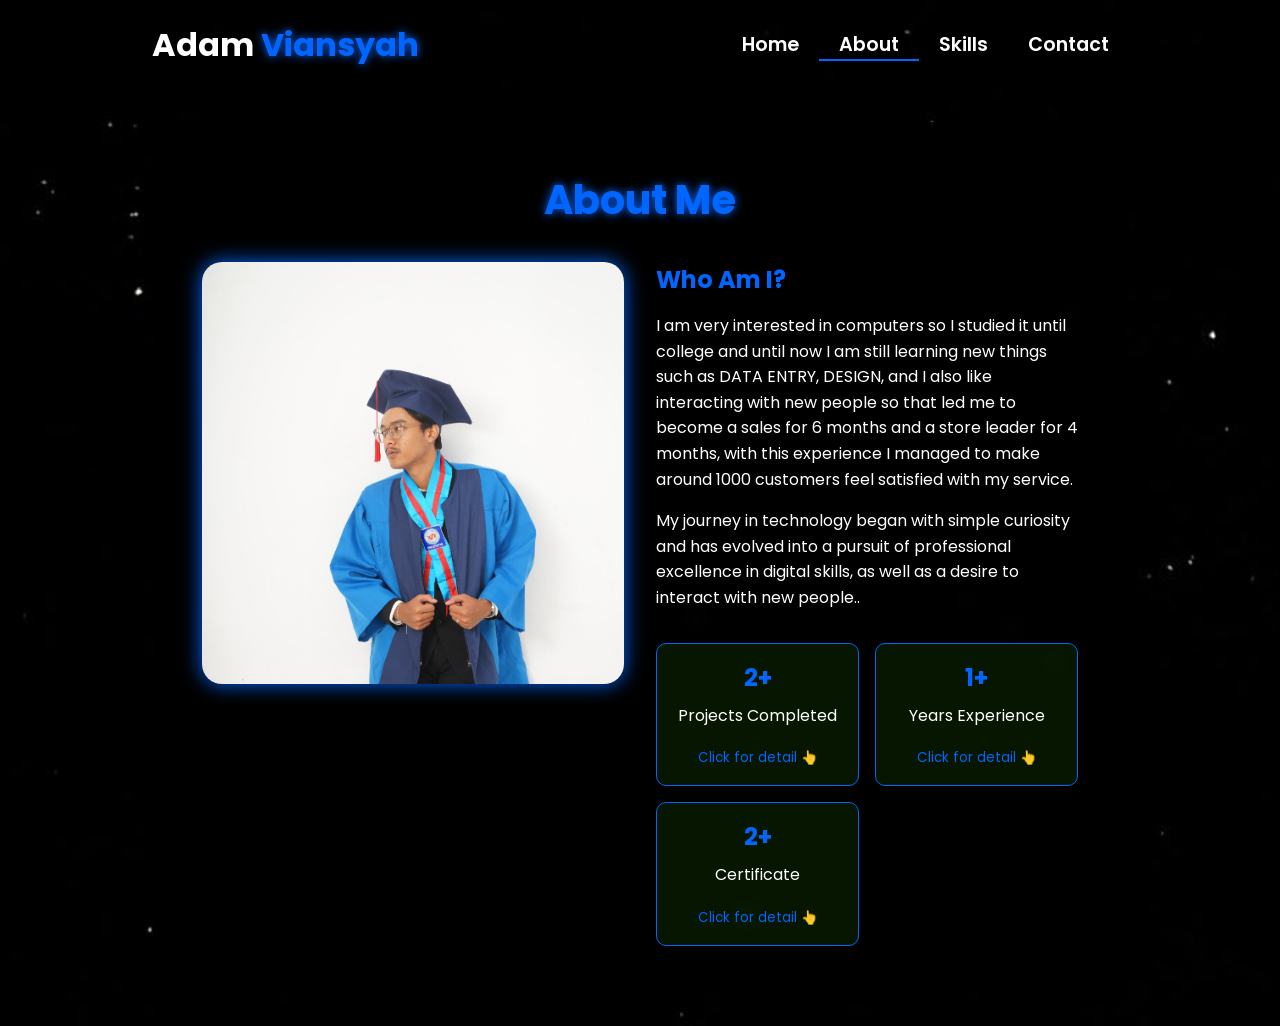
<file: about.html>
<!-- Subscribe Tamzidan Madiyin di YouTube -->

<!DOCTYPE html>
<html lang="en">

<head>
    <meta charset="UTF-8">
    <meta name="viewport" content="width=device-width, initial-scale=1.0">

    <!-- Link ke Font Awesome untuk ikon -->
    <link rel="stylesheet" href="https://cdnjs.cloudflare.com/ajax/libs/font-awesome/6.5.1/css/all.min.css">

    <!-- Link ke library animasi AOS -->
    <link rel="stylesheet" href="https://unpkg.com/aos@next/dist/aos.css" />

    <!-- CSS internal untuk styling halaman -->
    <style>
        /* 
          Import Google Font Poppins
          Font weight yang diimport: 100, 200, 300, 400, 500, 600 
        */
        @import url("https://fonts.googleapis.com/css2?family=Poppins:wght@100;200;300;400;500;600&display=swap");

        /* Reset CSS dan pengaturan default */
        * {
            padding: 0;
            margin: 0;
            font-family: "Poppins", sans-serif;
            box-sizing: border-box;
        }

        /* 
          Styling untuk body
          - Menggunakan background image
          - Cover seluruh viewport
          - Mencegah horizontal scroll
        */
        body {
            width: 100%;
            min-height: 100vh;
            background-image: url("./img/background.jpg");
            background-size: cover;
            overflow-x: hidden;
            position: relative;
        }

        /* 
          Navbar styling
          - Fixed height 10vh
          - Posisi relative untuk positioning yang tepat
          - z-index tinggi agar selalu di atas konten lain
        */
        nav {
            width: 100%;
            height: 10vh;
            position: sticky;
            position: relative;
            /* Ubah dari sticky ke relative */
            z-index: 1000;
            /* Tambahkan z-index tinggi untuk nav */
        }

        /* Container untuk konten navbar */
        .nav-container {
            width: 100%;
            height: 100%;
            display: flex;
            justify-content: space-around;
            align-items: center;
        }

        /* 
          Logo styling
          - Warna putih dengan ukuran 2rem
          - Text shadow untuk efek glow pada span 
        */
        .logo {
            color: white;
            font-size: 2rem;
            font-weight: bold;
        }

        .logo span {
            color:  rgb(0, 102, 255);
            text-shadow: 0 0 10px  rgb(0, 102, 255);
        }

        /* 
          Hamburger dan Cancel button styling
          - Hanya muncul di mobile view
          - Posisi absolute di kanan atas
        */
        .hamburg,
        .cancel {
            cursor: pointer;
            position: absolute;
            right: 15px;
            top: 10px;
            color: white;
            display: none;
            font-size: clamp(2.5rem, 0.5rem + 5vw, 3rem);
        }

        /* 
          Navigation links container
          - Flex layout untuk alignment horizontal
        */
        .nav-container .links {
            display: flex;
        }

        /* 
          Individual navigation links
          - Spacing dan styling untuk tiap link
          - Hover effect dengan border bottom
        */
        .nav-container .links a {
            font-size: 1.2rem;
            color: white;
            margin: 0 20px;
            text-decoration: none;
            font-weight: 550;
            transition: 0.3s linear;
        }

        .nav-container .links a:hover {
            color:  rgb(0, 102, 255);
            border-bottom: 2px solid  rgb(0, 102, 255);
        }

        /* Styling untuk link aktif */
        .nav-container .links .active {
            color:  rgb(0, 102, 255);
            border-bottom: 2px solid  rgb(0, 102, 255);
        }

        /* 
          Dropdown menu untuk mobile view
          - Fixed positioning dengan transform untuk animasi
          - Backdrop filter untuk efek blur
        */
        .dropdown {
            z-index: 1000;
            position: fixed;
            top: 0;
            left: 0;
            right: 0;
            transform: translateY(-500px);
            width: 100%;
            height: auto;
            backdrop-filter: blur(4px) brightness(40%);
            box-shadow: 0 0 20px black;
            transition: 0.2s linear;
        }

        .dropdown .links a {
            display: flex;
            color: white;
            text-decoration: none;
            padding: 15px 0;
            justify-content: center;
            align-items: center;
            transition: 0.2s linear;
        }

        .dropdown .links a:hover {
            background-color:  rgb(0, 102, 255);
        }

        /* About Section Styles */
        .about-container {
            width: 100%;
            min-height: 90vh;
            display: flex;
            justify-content: center;
            align-items: center;
            padding: 2rem;
            position: relative;
            z-index: 1;
        }

        .about-content {
            width: 80%;
            max-width: 1200px;
            background: rgba(0, 0, 0, 0.7);
            backdrop-filter: blur(10px);
            border-radius: 20px;
            padding: 3rem;
            color: white;
            /* box-shadow: 0 0 30px rgba(58, 211, 3, 0.3); */
        }

        .about-header {
            text-align: center;
            margin-bottom: 2rem;
        }

        .about-header h1 {
            font-size: 2.5rem;
            color:  rgb(0, 102, 255);
            text-shadow: 0 0 10px  rgb(0, 102, 255);
            margin-bottom: 1rem;
        }

        .about-grid {
            display: grid;
            grid-template-columns: 1fr 1fr;
            gap: 2rem;
        }

        .about-image {
            width: 100%;
            aspect-ratio: 1;
            border-radius: 20px;
            overflow: hidden;
            box-shadow: 0 0 20px  rgb(0, 102, 255);
        }

        .about-image img {
            width: 100%;
            height: 100%;
            object-fit: cover;
        }

        .about-text h2 {
            color:  rgb(0, 102, 255);
            margin-bottom: 1rem;
        }

        .about-text p {
            line-height: 1.6;
            margin-bottom: 1rem;
        }

        .stats {
            display: grid;
            grid-template-columns: repeat(2, 1fr);
            gap: 1rem;
            margin-top: 2rem;
        }

        .stat-item {
            background: rgba(58, 211, 3, 0.1);
            padding: 1rem;
            border-radius: 10px;
            text-align: center;
            border: 1px solid  rgb(0, 102, 255);
            cursor: pointer;
        }

        .stat-item h3 {
            color:  rgb(0, 102, 255);
            font-size: 1.5rem;
            margin-bottom: 0.5rem;
        }

        .content-grid {
            display: grid;
            grid-template-columns: repeat(auto-fit, minmax(280px, 1fr));
            gap: 2rem;
            padding: 2rem 0;
        }

        .content-card {
            background: rgba(58, 211, 3, 0.1);
            border-radius: 15px;
            overflow: hidden;
            transition: all 0.3s ease;
            cursor: pointer;
        }

        .content-card:hover {
            transform: translateY(-5px);
            box-shadow: 0 5px 15px rgba(58, 211, 3, 0.3);
        }

        .card-image {
            width: 100%;
            height: 200px;
            overflow: hidden;
        }

        .card-image img {
            width: 100%;
            height: 100%;
            object-fit: cover;
        }

        .card-info {
            padding: 1.5rem;
        }

        .card-info h3 {
            color:  rgb(0, 102, 255);
            margin-bottom: 0.5rem;
        }

        .card-info p {
            font-size: 0.9rem;
            margin-bottom: 1rem;
        }

        .card-info .technologies {
            display: flex;
            flex-wrap: wrap;
            gap: 0.5rem;
            margin-top: 1rem;
        }

        .technology-tag {
            background: rgba(58, 211, 3, 0.2);
            padding: 0.3rem 0.8rem;
            border-radius: 15px;
            font-size: 0.8rem;
            color:  rgb(0, 102, 255);
        }

        .back-button {
            display: inline-block;
            padding: 0.8rem 1.5rem;
            background:  rgb(0, 102, 255);
            color: white;
            border-radius: 5px;
            text-decoration: none;
            margin-bottom: 2rem;
            transition: all 0.3s ease;
        }

        .back-button:hover {
            background:  rgb(0, 102, 255);
            transform: translateY(-2px);
        }

        .award-icon {
            font-size: 2rem;
            color:  rgb(0, 102, 255);
            margin-bottom: 1rem;
        }

        .client-testimonial {
            font-style: italic;
            margin-top: 1rem;
            padding: 1rem;
            background: rgba(58, 211, 3, 0.05);
            border-radius: 10px;
        }



        @media (max-width: 884px) {
            .about-grid {
                grid-template-columns: 1fr;
            }

            nav .logo {
                position: absolute;
                top: 16px;
                left: 15px;
                font-size: 1.5rem;
            }

            .nav-container .links {
                display: none;
            }

            .hamburg,
            .cancel {
                display: block;
            }
        }

        @media (max-width: 440px) {
            .about-container {
                padding: 1rem;
            }

            .about-content {
                width: 95%;
                /* Memperbesar width untuk layar kecil */
                padding: 1.5rem;
            }

            .about-header h1 {
                font-size: 1.8rem;
                /* Mengurangi ukuran judul */
            }

            .about-text h2 {
                font-size: 1.4rem;
                /* Mengurangi ukuran sub-judul */
            }

            .about-text p {
                font-size: 0.9rem;
                /* Mengurangi ukuran teks */
                line-height: 1.4;
            }

            .about-image {
                width: 100%;
                max-height: 250px;
                /* Membatasi tinggi gambar */
            }

            .stats {
                grid-template-columns: repeat(2, 1fr);
                /* Tetap 2 kolom tapi lebih kecil */
                gap: 0.8rem;
            }

            .stat-item {
                padding: 0.8rem;
            }

            .stat-item h3 {
                font-size: 1.2rem;
                /* Mengurangi ukuran angka statistik */
            }

            .stat-item p {
                font-size: 0.8rem;
                /* Mengurangi ukuran teks statistik */
            }

            /* Menyesuaikan padding untuk link statistik */
            .stat-item a {
                padding: 0.5rem;
                display: block;
            }
        }
    </style>
    <title>About - Portfolio Website</title>
</head>

<body>

    <!-- Navigasi -->
    <nav>
        <div class="nav-container">
            <div class="logo" data-aos="zoom-in" data-aos-duration="1500">
                Adam <span>Viansyah</span>
            </div>
            <div class="links">
                <div class="link" data-aos="fade-up" data-aos-duration="1500" data-aos-delay="100"><a
                        href="index.html">Home</a></div>
                <div class="link active" data-aos="fade-up" data-aos-duration="1500" data-aos-delay="200"><a
                        href="about.html">About</a></div>
                <div class="link" data-aos="fade-up" data-aos-duration="1500" data-aos-delay="300"><a
                        href="skill.html">Skills</a></div>
                
                <div class="link" data-aos="fade-up" data-aos-duration="1500" data-aos-delay="500"><a
                        href="contact.html">Contact</a></div>
            </div>
        </div>
        <i class="fa-solid fa-bars hamburg" onclick="hamburg()"></i>
        <div class="dropdown">
            <div class="links">
                <a href="index.html">Home</a>
                <a href="about.html">About</a>
                <a href="skill.html">Skills</a>
                
                <a href="contact.html">Contact</a>
                <i class="fa-solid fa-xmark cancel" onclick="cancel()"></i>
            </div>
        </div>
    </nav>

    <!-- Konten utama halaman About -->
    <div class="about-container">
        <div class="about-content" id="aboutContent">
            <!-- Bagian header -->
            <div class="about-header" data-aos="fade-down" data-aos-duration="1500">
                <h1>About Me</h1>
            </div>

            <!-- Grid untuk gambar dan teks deskripsi -->
            <div class="about-grid">
                <div class="about-image" data-aos="fade-right" data-aos-duration="1500">
                    <img src="img/me.jpg" alt="About Image">
                </div>
                <div class="about-text" data-aos="fade-left" data-aos-duration="1500">
                    <h2>Who Am I?</h2>
                    <p>I am very interested in computers so I studied it until college and until now I am still 
                        learning new things such as DATA ENTRY, DESIGN, and I also like interacting with new people 
                        so that led me to become a sales for 6 months and a store leader for 4 months, with 
                        this experience I managed to make around 1000 customers feel satisfied with my service.</p>
                    <p>My journey in technology began with simple curiosity and has evolved into a pursuit of professional 
                        excellence in digital skills, as well as a desire to interact with new people..</p>

                    <div class="stats">
                        <div class="stat-item" data-aos="zoom-in" data-aos-duration="1500" data-aos-delay="200"
                            onclick="showProjects()">
                            <h3>2+</h3>
                            <p>Projects Completed</p>
                            <small style="color: rgb(0, 102, 255);">Click for detail 👆</small>
                        </div>
                        <div class="stat-item" data-aos="zoom-in" data-aos-duration="1500" data-aos-delay="400"
                            onclick="showExperience()">
                            <h3>1+</h3>
                            <p>Years Experience</p>
                            <small style="color: rgb(0, 102, 255);">Click for detail 👆</small>
                        </div>
                       
                        <div class="stat-item" data-aos="zoom-in" data-aos-duration="1500" data-aos-delay="800"
                            onclick="showAwards()">
                            <h3>2+</h3>
                            <p>Certificate</p>
                            <small style="color: rgb(0, 102, 255);">Click for detail 👆</small>
                        </div>
                    </div>
                </div>
            </div>
        </div>

        <!-- Link ke library animasi AOS -->
        <script src="https://unpkg.com/aos@next/dist/aos.js"></script>

        <!-- JavaScript untuk interaksi dan animasi halaman -->
        <script>

            // Inisialisasi library AOS
            AOS.init({ offset: 0 });

            // Fungsi untuk menampilkan menu hamburger
            function hamburg() {
                const navbar = document.querySelector(".dropdown")
                navbar.style.transform = "translateY(0px)"
            }

            // Fungsi untuk menyembunyikan menu hamburger
            function cancel() {
                const navbar = document.querySelector(".dropdown")
                navbar.style.transform = "translateY(-500px)"
            }

            // Fungsi untuk menampilkan daftar Project
            function showProjects() {
                const aboutContent = document.getElementById('aboutContent');
                aboutContent.innerHTML = `
                <a href="about.html" class="back-button" onclick="restoreInitialContent()">
                    <i class="fas fa-arrow-left"></i> Back
                </a>
                <div class="about-header" data-aos="fade-down" data-aos-duration="1500">
                    <h1>My Projects</h1>
                </div>
                <div class="content-grid">
                    ${generateProjectCards()}
                </div>
            `;
                AOS.refresh();
            }

            // Fungsi untuk menampilkan daftar Experience
            function showExperience() {
                const aboutContent = document.getElementById('aboutContent');
                aboutContent.innerHTML = `
                <a href="about.html" class="back-button" onclick="restoreInitialContent()">
                    <i class="fas fa-arrow-left"></i> Back
                </a>
                <div class="about-header" data-aos="fade-down" data-aos-duration="1500">
                    <h1>My Experience</h1>
                </div>
                <div class="content-grid">
                    ${generateExperienceCards()}
                </div>
            `;
                AOS.refresh();
            }

            // Fungsi untuk menampilkan daftar Clients
            function showClients() {
                const aboutContent = document.getElementById('aboutContent');
                aboutContent.innerHTML = `
                <a href="about.html" class="back-button" onclick="restoreInitialContent()">
                    <i class="fas fa-arrow-left"></i> Back
                </a>
                <div class="about-header" data-aos="fade-down" data-aos-duration="1500">
                    <h1>Client Success Stories</h1>
                </div>
                <div class="content-grid">
                    ${generateClientCards()}
                </div>
            `;
                AOS.refresh();
            }

            // Fungsi untuk menampilkan daftar Awards
            function showAwards() {
                const aboutContent = document.getElementById('aboutContent');
                aboutContent.innerHTML = `
                <a href="about.html" class="back-button" onclick="restoreInitialContent()">
                    <i class="fas fa-arrow-left"></i> Back
                </a>
                <div class="about-header" data-aos="fade-down" data-aos-duration="1500">
                    <h1>Awards & Recognition</h1>
                </div>
                <div class="content-grid">
                    ${generateAwardCards()}
                </div>
            `;
                AOS.refresh();
            }

            // Fungsi pembantu untuk menghasilkan kartu project
            function generateProjectCards() {
                const projects = [
                    {
                        title: "UI & UX Design Mobile",
                        image: "img/figma.png",
                        description: "Mobile User Interface and User Experience Desain",
                        technologies: ["Figma"],
                        link: "https://www.figma.com/proto/T11zw5Li38FVIcqouNcte5/PSB?node-id=6-29&p=f&t=SlrqUU7K5UeK6gVU-0&scaling=scale-down&content-scaling=fixed&page-id=0%3A1&starting-point-node-id=1%3A19&show-proto-sidebar=1"
                    },
                    {
                        title: "Portfolio Website",
                        image: "img/pw.png",
                        description: "Responsive portfolio website with modern animations",
                        technologies: ["HTML", "CSS", "JavaScript"],
                        link: "index.html"
                    },
                    {
                        title: "UI & UX Design Web",
                        image: "img/web.png",
                        description: "Website User Interface and User Experience Desain",
                        technologies: ["Figma"],
                        link: "https://www.figma.com/proto/yuRAghsGZNTKozdyGVSA1K/Web-Santana?node-id=106-458&p=f&t=KAqswtPWNdn8ugRF-1&scaling=scale-down&content-scaling=fixed&page-id=106%3A457&starting-point-node-id=256%3A5208&show-proto-sidebar=1"
                    }
                    // Add more projects as needed
                ];

                return projects.map(project => `
<div class="content-card" data-aos="fade-up">
    <a href="${project.link}" target="_blank" style="text-decoration:none; color:inherit;">
        <div class="card-image">
            <img src="${project.image}" alt="${project.title}">
        </div>
        <div class="card-info">

    <h3>${project.title}</h3>
    <p>${project.description}</p>
    <p>👉 Click for detail</p>
<div class="technologies">
        ${project.technologies.map(tech => `
            <span class="technology-tag">${tech}</span>
        `).join('')}
    </div>
    
</div>
    </a>
</div>
`).join('');
            }
            // Fungsi pembantu untuk menghasilkan kartu experience
            function generateExperienceCards() {
                const experiences = [
                    {
                        title: "Sales",
                        company: "Vapexpress Group",
                        period: "2025 - 2026",
                        description: "Serve customer needs so that their needs are met and according to what they want"
                    },
                
                    // Add more experiences as needed
                ];

                return experiences.map(exp => `
                <div class="content-card" data-aos="fade-up">
                    <div class="card-info">
                        <h3>${exp.title}</h3>
                        <h4>${exp.company}</h4>
                        <p class="period">${exp.period}</p>
                        <p>${exp.description}</p>
                    </div>
                </div>
            `).join('');
            }

            // Fungsi pembantu untuk menghasilkan kartu client
            function generateClientCards() {
                const clients = [
                    {
                        name: "Ell Udin",
                        company: "Innovation Corp",
                        image: "img/zoro.jpg",
                        testimonial: "Outstanding work on our company website redesign!"
                    },
                    {
                        name: "Ell Ucup",
                        company: "Tech Startup",
                        image: "img/zoro.jpg",
                        testimonial: "Delivered our app ahead of schedule with excellent quality"
                    }
                    // Add more clients as needed
                ];

                return clients.map(client => `
                <div class="content-card" data-aos="fade-up">
                    <div class="card-image">
                        <img src="${client.image}" alt="${client.name}">
                    </div>
                    <div class="card-info">
                        <h3>${client.name}</h3>
                        <h4>${client.company}</h4>
                        <p class="client-testimonial">"${client.testimonial}"</p>
                    </div>
                </div>
            `).join('');
            }

            // Fungsi pembantu untuk menghasilkan kartu award
            function generateAwardCards() {
                const awards = [
                    {
                        title: "Data Base Expert",
                        organization: "Inercorp 2023",
                        description: "Award for outstanding database processing and management skills."
                    },
                    {
                        title: "Certificate of competence",
                        organization: "BNSP 2023",
                        description: "Awarded an award for passing the computer program skills."
                    }
                    // Add more awards as needed
                ];

                return awards.map(award => `
                <div class="content-card" data-aos="fade-up">
                    <div class="card-info">
                        <div class="award-icon">
                            <i class="fas fa-trophy"></i>
                        </div>
                        <h3>${award.title}</h3>
                        <h4>${award.organization}</h4>
                        <p>${award.description}</p>
                    </div>
                </div>
            `).join('');
            }

            // Fungsi untuk mengembalikan konten awal
            function restoreInitialContent() {
                const aboutContent = document.getElementById('aboutContent');
                aboutContent.innerHTML = `
                <div class="about-header" data-aos="fade-down" data-aos-duration="1500">
                    <h1>About Me</h1>
                </div>
                <div class="about-grid">
                    <div class="about-image" data-aos="fade-right" data-aos-duration="1500">
                        <img src="img/zoro.jpg" alt="About Image">
                    </div>
                    <div class="about-text" data-aos="fade-left" data-aos-duration="1500">
                        <h2>Who Am I?</h2>
                        <p>I'm a passionate developer and designer with a keen eye for detail and a drive for creating
                            innovative digital solutions. With expertise in web development, UI/UX design, and content
                            creation, I bring ideas to life through code and creativity.</p>
                        <p>My journey in technology began with a simple curiosity and has evolved into a professional
                            pursuit of excellence in digital craftsmanship.</p>

                        <div class="stats">
                            <div class="stat-item" data-aos="zoom-in" data-aos-duration="1500" data-aos-delay="200" onclick="showProjects()">
                                <h3>50+</h3>
                                <p>Projects Completed</p>
                            </div>
                            <div class="stat-item" data-aos="zoom-in" data-aos-duration="1500" data-aos-delay="400" onclick="showExperience()">
                                <h3>3+</h3>
                                <p>Years Experience</p>
                            </div>
                            <div class="stat-item" data-aos="zoom-in" data-aos-duration="1500" data-aos-delay="600" onclick="showClients()">
                                <h3>20+</h3>
                                <p>Happy Clients</p>
                            </div>
                            <div class="stat-item" data-aos="zoom-in" data-aos-duration="1500" data-aos-delay="800" onclick="showAwards()">
                                <h3>15+</h3>
                                <p>Awards Won</p>
                            </div>
                        </div>
                    </div>
                </div>
            `;
                AOS.refresh();
            }

        </script>
</body>

</html>

<!-- Subscribe Tamzidan Madiyin di YouTube -->
</file>
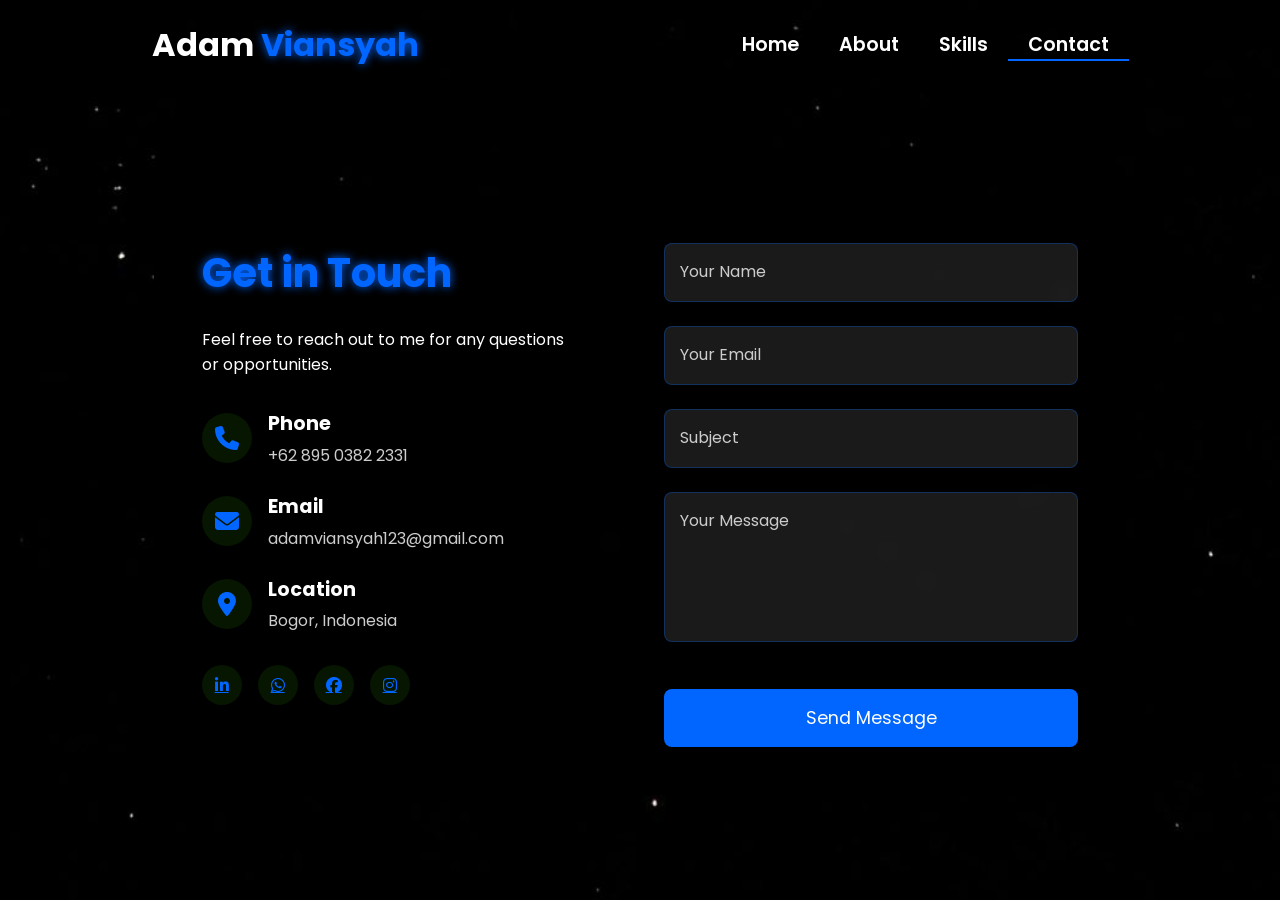
<file: contact.html>
<!-- Subscribe Tamzidan Madiyin di YouTube -->
<!DOCTYPE html>
<html lang="en">
  <head>
    <meta charset="UTF-8" />
    <meta name="viewport" content="width=device-width, initial-scale=1.0" />
    <link
      rel="stylesheet"
      href="https://cdnjs.cloudflare.com/ajax/libs/font-awesome/6.5.1/css/all.min.css"
    />
    <link rel="stylesheet" href="https://unpkg.com/aos@next/dist/aos.css" />
    <style>
      @import url("https://fonts.googleapis.com/css2?family=Poppins:wght@100;200;300;400;500;600&display=swap");

      * {
        padding: 0;
        margin: 0;
        font-family: "Poppins", sans-serif;
        box-sizing: border-box;
      }

      body {
        width: 100%;
        height: 100vh;
        background-image: url("./img/background.jpg");
        background-size: cover;
        overflow: auto;
        position: relative;
      }

      nav {
        width: 100%;
        height: 10vh;
        position: relative;
        z-index: 1000;
      }

      .nav-container {
        width: 100%;
        height: 100%;
        display: flex;
        justify-content: space-around;
        align-items: center;
      }

      .logo {
        color: white;
        font-size: 2rem;
        font-weight: bold;
      }

      .logo span {
        color:  rgb(0, 102, 255);
        text-shadow: 0 0 10px  rgb(0, 102, 255);
      }

      .hamburg,
      .cancel {
        cursor: pointer;
        position: absolute;
        right: 15px;
        top: 10px;
        color: white;
        display: none;
        font-size: clamp(2.5rem, 0.5rem + 5vw, 3rem);
      }

      .nav-container .links {
        display: flex;
      }

      .nav-container .links a {
        font-size: 1.2rem;
        color: white;
        margin: 0 20px;
        text-decoration: none;
        font-weight: 550;
        transition: 0.3s linear;
      }

      .nav-container .links a:hover {
        color:  rgb(0, 102, 255);
        border-bottom: 2px solid  rgb(0, 102, 255);
      }

      .nav-container .links .active {
        color:  rgb(0, 102, 255);
        border-bottom: 2px solid  rgb(0, 102, 255);
      }

      .dropdown {
        z-index: 1000;
        position: fixed;
        top: 0;
        left: 0;
        right: 0;
        transform: translateY(-500px);
        width: 100%;
        height: auto;
        backdrop-filter: blur(4px) brightness(40%);
        box-shadow: 0 0 20px black;
        transition: 0.2s linear;
      }

      .dropdown .links a {
        display: flex;
        color: white;
        text-decoration: none;
        padding: 15px 0;
        justify-content: center;
        align-items: center;
        transition: 0.2s linear;
      }

      .dropdown .links a:hover {
        background-color:  rgb(0, 102, 255);
      }

      /* Contact Section Styles */
      .contact-container {
        width: 100%;
        min-height: 90vh;
        display: flex;
        justify-content: center;
        align-items: center;
        padding: 2rem;
      }

      .contact-content {
        width: 80%;
        max-width: 1200px;
        background: rgba(0, 0, 0, 0.7);
        backdrop-filter: blur(10px);
        border-radius: 20px;
        padding: 3rem;
        color: white;
        display: grid;
        grid-template-columns: 1fr 1fr;
        gap: 3rem;
      }

      .contact-info {
        padding-right: 2rem;
      }

      .contact-header h1 {
        font-size: 2.5rem;
        color:  rgb(0, 102, 255);
        text-shadow: 0 0 10px  rgb(0, 102, 255);
        margin-bottom: 1.5rem;
      }

      .contact-details {
        margin-top: 2rem;
      }

      .contact-item {
        display: flex;
        align-items: center;
        margin-bottom: 1.5rem;
      }

      .contact-icon {
        width: 50px;
        height: 50px;
        background: rgba(58, 211, 3, 0.1);
        border-radius: 50%;
        display: flex;
        justify-content: center;
        align-items: center;
        margin-right: 1rem;
      }

      .contact-icon i {
        font-size: 1.5rem;
        color:  rgb(0, 102, 255);
      }

      .contact-text h3 {
        font-size: 1.2rem;
        margin-bottom: 0.3rem;
      }

      .contact-text p {
        color: #cccccc;
      }

      .contact-form form {
        display: flex;
        flex-direction: column;
        gap: 1.5rem;
      }

      .form-group {
        position: relative;
      }

      .form-group input,
      .form-group textarea {
        width: 100%;
        padding: 1rem;
        background: rgba(255, 255, 255, 0.1);
        border: 1px solid  rgb(0, 102, 255, 0.3);
        border-radius: 8px;
        color: white;
        font-size: 1rem;
        transition: all 0.3s ease;
      }

      .form-group textarea {
        height: 150px;
        resize: none;
      }

      .form-group input:focus,
      .form-group textarea:focus {
        outline: none;
        border-color:  rgb(0, 102, 255);
        box-shadow: 0 0 10px rgb(0, 102, 255, 0.3);
      }

      .form-group label {
        position: absolute;
        left: 1rem;
        top: 1rem;
        color: #cccccc;
        transition: all 0.3s ease;
        pointer-events: none;
      }

      .form-group input:focus ~ label,
      .form-group input:valid ~ label,
      .form-group textarea:focus ~ label,
      .form-group textarea:valid ~ label {
        top: -0.5rem;
        left: 0.8rem;
        font-size: 0.8rem;
        padding: 0 0.5rem;
        background: rgba(0, 0, 0, 0.7);
        color: rgb(0, 102, 255);
      }

      .submit-btn {
        padding: 1rem 2rem;
        background:rgb(0, 102, 255);
        border: none;
        border-radius: 8px;
        color: white;
        font-size: 1.1rem;
        cursor: pointer;
        transition: all 0.3s ease;
        margin-top: 1rem;
      }

      .submit-btn:hover {
        background: transparent;
        box-shadow: 0 0 20px rgb(0, 102, 255, 0.3);
        border: 2px solid rgb(0, 102, 255);
      }

      .social-links {
        margin-top: 2rem;
        display: flex;
        gap: 1rem;
      }

      .social-links a {
        width: 40px;
        height: 40px;
        background: rgba(58, 211, 3, 0.1);
        border-radius: 50%;
        display: flex;
        justify-content: center;
        align-items: center;
        color: rgb(0, 102, 255);
        transition: all 0.3s ease;
      }

      .social-links a:hover {
        background: rgb(0, 102, 255);
        color: white;
        transform: translateY(-5px);
        box-shadow: 0 0 15px rgb(0, 102, 255, 0.3);
      }

      @media (max-height: 800px) {
        body {
          height: auto;
          min-height: 100vh;
        }

        .contact-container {
          height: auto;
          min-height: 90vh;
        }
      }

      @media (max-width: 884px) {
        nav .logo {
          position: absolute;
          top: 16px;
          left: 15px;
          font-size: 1.5rem;
        }

        .nav-container .links {
          display: none;
        }

        .hamburg,
        .cancel {
          display: block;
        }

        .contact-content {
          grid-template-columns: 1fr;
          gap: 2rem;
        }

        .contact-info {
          padding-right: 0;
        }
      }

      @media (max-width: 640px) {
        .contact-container {
          padding: 1rem;
        }

        .contact-content {
          width: 95%;
          padding: 1.5rem;
        }

        .contact-header h1 {
          font-size: 2rem;
        }

        .contact-item {
          flex-direction: column;
          text-align: center;
        }

        .contact-icon {
          margin-right: 0;
          margin-bottom: 1rem;
        }
      }
    </style>
    <title>Contact - Portfolio Website</title>
  </head>

  <body>
    <nav>
      <div class="nav-container">
        <div class="logo" data-aos="zoom-in" data-aos-duration="1500">
          Adam <span>Viansyah</span>
        </div>
        <div class="links">
          <div
            class="link"
            data-aos="fade-up"
            data-aos-duration="1500"
            data-aos-delay="100"
          >
            <a href="index.html">Home</a>
          </div>
          <div
            class="link"
            data-aos="fade-up"
            data-aos-duration="1500"
            data-aos-delay="200"
          >
            <a href="about.html">About</a>
          </div>
          <div
            class="link"
            data-aos="fade-up"
            data-aos-duration="1500"
            data-aos-delay="300"
          >
            <a href="skill.html">Skills</a>
          </div>
          
          <div
            class="link active"
            data-aos="fade-up"
            data-aos-duration="1500"
            data-aos-delay="500"
          >
            <a href="contact.html">Contact</a>
          </div>
        </div>
      </div>
      <i class="fa-solid fa-bars hamburg" onclick="hamburg()"></i>
      <div class="dropdown">
        <div class="links">
          <a href="index.html">Home</a>
          <a href="about.html">About</a>
          <a href="skill.html">Skills</a>
          
          <a href="contact.html">Contact</a>
          <i class="fa-solid fa-xmark cancel" onclick="cancel()"></i>
        </div>
      </div>
    </nav>

    <div class="contact-container">
      <div class="contact-content">
        <div class="contact-info">
          <div
            class="contact-header"
            data-aos="fade-right"
            data-aos-duration="1500"
          >
            <h1>Get in Touch</h1>
            <p>
              Feel free to reach out to me for any questions or opportunities.
            </p>
          </div>

          <div class="contact-details">
            <div
              class="contact-item"
              data-aos="fade-right"
              data-aos-duration="1500"
              data-aos-delay="200"
            >
              <div class="contact-icon">
                <i class="fas fa-phone"></i>
              </div>
              <div class="contact-text">
                <h3>Phone</h3>
                <p>+62 895 0382 2331</p>
              </div>
            </div>

            <div
              class="contact-item"
              data-aos="fade-right"
              data-aos-duration="1500"
              data-aos-delay="400"
            >
              <div class="contact-icon">
                <i class="fas fa-envelope"></i>
              </div>
              <div class="contact-text">
                <h3>Email</h3>
                <p>adamviansyah123@gmail.com</p>
              </div>
            </div>

            <div
              class="contact-item"
              data-aos="fade-right"
              data-aos-duration="1500"
              data-aos-delay="600"
            >
              <div class="contact-icon">
                <i class="fas fa-location-dot"></i>
              </div>
              <div class="contact-text">
                <h3>Location</h3>
                <p>Bogor, Indonesia</p>
              </div>
            </div>
          </div>

          <div
            class="social-links"
            data-aos="fade-up"
            data-aos-duration="1500"
            data-aos-delay="800"
          >
            <a href="https://www.linkedin.com/in/adam-viansyah-90a6b1196?utm_source=share_via&utm_content=profile&utm_medium=member_android"><i class="fab fa-linkedin-in"></i></a>
            <a href="https://wa.me/6289503822331"><i class="fab fa-whatsapp"></i></a>
            <a href="https://www.facebook.com/share/14bTBRkk2BL/"><i class="fab fa-facebook"></i></a>
            <a href="https://www.instagram.com/adamvnsyahh?igsh=MTB4ajF0anFzcndwdA=="><i class="fab fa-instagram"></i></a>
          </div>
        </div>

        <div
          class="contact-form"
          data-aos="fade-left"
          data-aos-duration="1500"
          data-aos-delay="200"
        >
          <form onsubmit="sendWhatsApp(); return false;">
            <div class="form-group">
              <input type="text" id="name" name="name" required />
              <label for="name">Your Name</label>
            </div>

            <div class="form-group">
              <input type="email" id="email" name="email" required />
              <label for="email">Your Email</label>
            </div>

            <div class="form-group">
              <input type="text" id="subject" name="subject" required />
              <label for="subject">Subject</label>
            </div>

            <div class="form-group">
              <textarea id="message" name="message" required></textarea>
              <label for="message">Your Message</label>
            </div>

            <button type="submit" class="submit-btn">Send Message</button>
          </form>
        </div>
      </div>
    </div>

    <script src="https://unpkg.com/aos@next/dist/aos.js"></script>
    <script>
      AOS.init({ offset: 0 });
    </script>
    <script>
function sendWhatsApp() {
    const name = document.getElementById("name").value;
    const email = document.getElementById("email").value;
    const subject = document.getElementById("subject").value;
    const message = document.getElementById("message").value;

    const text =
`Halo Adam,

Nama: ${name}
Email: ${email}
Subject: ${subject}

Pesan:
${message}`;

    window.open(
        `https://wa.me/6289503822331?text=${encodeURIComponent(text)}`,
        "_blank"
    );
}
</script>
    <script src="./js/script.js"></script>
  </body>
</html>
<!-- Subscrbe YouTube Tamzidan Mahdiyin  -->
</file>
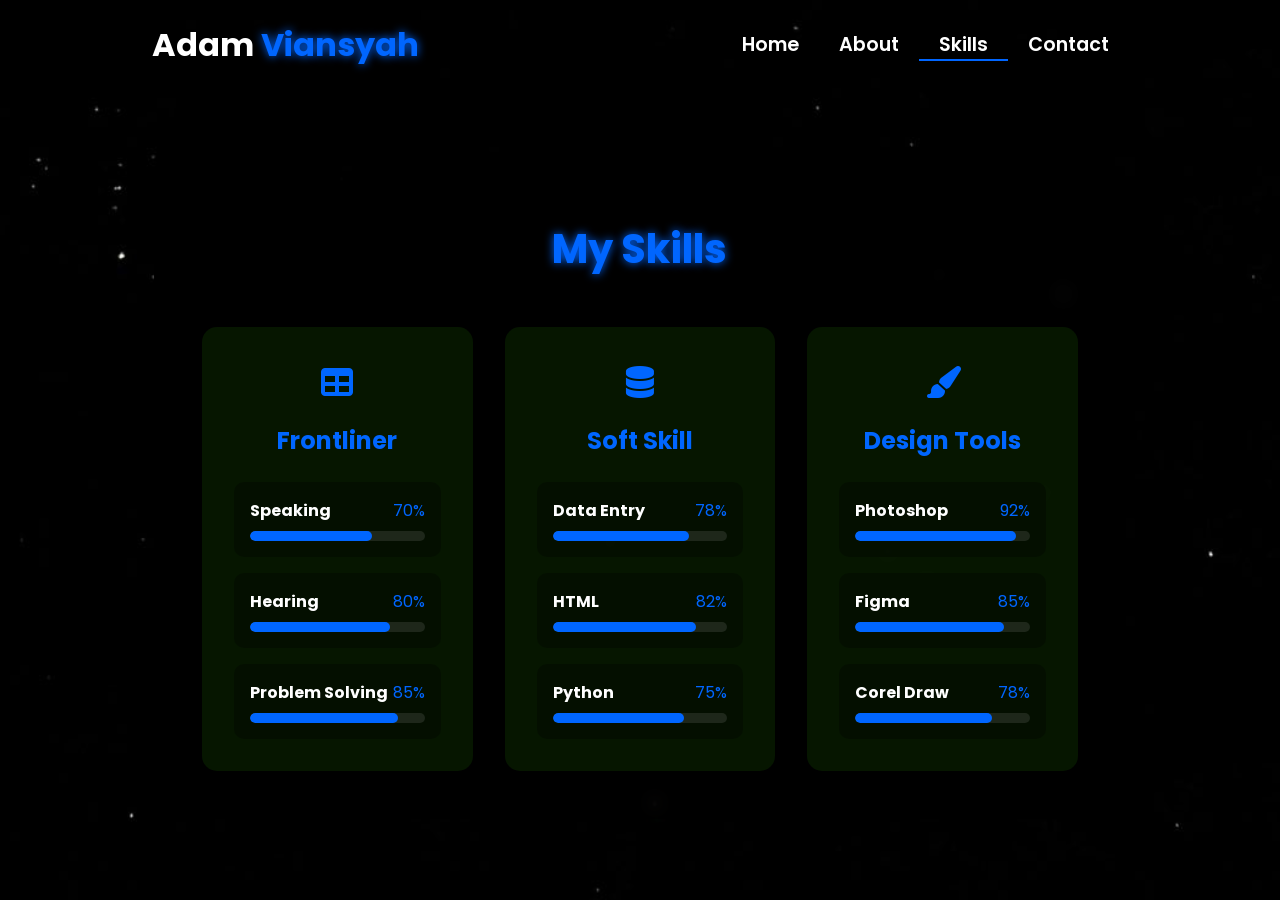
<file: skill.html>
<!-- Subscribe Tamzidan Madiyin di YouTube -->

<!DOCTYPE html>
<html lang="en">
  <head>
    <meta charset="UTF-8" />
    <meta name="viewport" content="width=device-width, initial-scale=1.0" />
    <link
      rel="stylesheet"
      href="https://cdnjs.cloudflare.com/ajax/libs/font-awesome/6.5.1/css/all.min.css"
    />
    <link rel="stylesheet" href="https://unpkg.com/aos@next/dist/aos.css" />
    <style>
      @import url("https://fonts.googleapis.com/css2?family=Poppins:wght@100;200;300;400;500;600&display=swap");

      * {
        padding: 0;
        margin: 0;
        font-family: "Poppins", sans-serif;
        box-sizing: border-box;
      }

      body {
        width: 100%;
        min-height: 100vh;
        background-image: url("./img/background.jpg");
        background-size: cover;
        overflow-x: hidden;
        position: relative;
      }

      nav {
        width: 100%;
        height: 10vh;
        position: relative;
        z-index: 1000;
      }

      .nav-container {
        width: 100%;
        height: 100%;
        display: flex;
        justify-content: space-around;
        align-items: center;
      }

      .logo {
        color: white;
        font-size: 2rem;
        font-weight: bold;
      }

      .logo span {
        color:  rgb(0, 102, 255);
        text-shadow: 0 0 10px  rgb(0, 102, 255);
      }

      .hamburg,
      .cancel {
        cursor: pointer;
        position: absolute;
        right: 15px;
        top: 10px;
        color: white;
        display: none;
        font-size: clamp(2.5rem, 0.5rem + 5vw, 3rem);
      }

      .nav-container .links {
        display: flex;
      }

      .nav-container .links a {
        font-size: 1.2rem;
        color: white;
        margin: 0 20px;
        text-decoration: none;
        font-weight: 550;
        transition: 0.3s linear;
      }

      .nav-container .links a:hover {
        color:  rgb(0, 102, 255);
        border-bottom: 2px solid  rgb(0, 102, 255);
      }

      .nav-container .links .active {
        color:  rgb(0, 102, 255);
        border-bottom: 2px solid  rgb(0, 102, 255);
      }

      .dropdown {
        z-index: 1000;
        position: fixed;
        top: 0;
        left: 0;
        right: 0;
        transform: translateY(-500px);
        width: 100%;
        height: auto;
        backdrop-filter: blur(4px) brightness(40%);
        box-shadow: 0 0 20px black;
        transition: 0.2s linear;
      }

      .dropdown .links a {
        display: flex;
        color: white;
        text-decoration: none;
        padding: 15px 0;
        justify-content: center;
        align-items: center;
        transition: 0.2s linear;
      }

      .dropdown .links a:hover {
        background-color:  rgb(0, 102, 255);
      }

      /* Skills Section Styles */
      .skills-container {
        width: 100%;
        min-height: 90vh;
        display: flex;
        justify-content: center;
        align-items: center;
        padding: 2rem;
        position: relative;
        z-index: 1;
      }

      .skills-content {
        width: 80%;
        max-width: 1200px;
        background: rgba(0, 0, 0, 0.7);
        backdrop-filter: blur(10px);
        border-radius: 20px;
        padding: 3rem;
        color: white;
        /* box-shadow: 0 0 30px rgba(58, 211, 3, 0.3); */
      }

      .skills-header {
        text-align: center;
        margin-bottom: 3rem;
      }

      .skills-header h1 {
        font-size: 2.5rem;
        color:  rgb(0, 102, 255);
        text-shadow: 0 0 10px  rgb(0, 102, 255);
        margin-bottom: 1rem;
      }

      .skills-grid {
        display: grid;
        grid-template-columns: repeat(3, 1fr);
        gap: 2rem;
      }

      .skill-category {
        background: rgba(58, 211, 3, 0.1);
        border-radius: 15px;
        padding: 2rem;
        transition: 0.3s ease;
      }

      .skill-category:hover {
        transform: translateY(-10px);
        box-shadow: 0 0 20px  rgb(0, 102, 255, 0.5);
      }

      .skill-category h2 {
        color:  rgb(0, 102, 255);
        font-size: 1.5rem;
        margin-bottom: 1.5rem;
        text-align: center;
      }

      .skill-list {
        display: flex;
        flex-direction: column;
        gap: 1rem;
      }

      .skill-item {
        background: rgba(0, 0, 0, 0.3);
        border-radius: 10px;
        padding: 1rem;
      }

      .skill-info {
        display: flex;
        justify-content: space-between;
        margin-bottom: 0.5rem;
      }

      .skill-info h3 {
        font-size: 1rem;
        color: white;
      }

      .skill-info span {
        color:  rgb(0, 102, 255);
      }

      .progress-bar {
        width: 100%;
        height: 10px;
        background: rgba(255, 255, 255, 0.1);
        border-radius: 5px;
        overflow: hidden;
      }

      .progress {
        height: 100%;
        background:  rgb(0, 102, 255);
        border-radius: 5px;
        transition: width 1.5s ease-in-out;
      }

      .skill-icon {
        font-size: 2rem;
        color:  rgb(0, 102, 255);
        margin-bottom: 1rem;
        text-align: center;
      }

      @media (max-width: 884px) {
        .skills-grid {
          grid-template-columns: repeat(2, 1fr);
        }

        nav .logo {
          position: absolute;
          top: 16px;
          left: 15px;
          font-size: 1.5rem;
          /* z-index: 1001; */
        }

        .nav-container .links {
          display: none;
        }

        .hamburg,
        .cancel {
          display: block;
          /* z-index: 1001; */
        }
      }

      @media (max-width: 440px) {
        .skills-container {
          padding: 1rem;
        }

        .skills-content {
          width: 95%;
          padding: 1.5rem;
        }

        .skills-grid {
          grid-template-columns: 1fr;
        }

        .skills-header h1 {
          font-size: 1.8rem;
        }

        .skill-category {
          padding: 1.5rem;
        }

        .skill-category h2 {
          font-size: 1.3rem;
        }

        .skill-icon {
          font-size: 1.5rem;
        }
      }
    </style>
    <title>Skills - Portfolio Website</title>
  </head>
  <body>
    <nav>
      <div class="nav-container">
        <div class="logo" data-aos="zoom-in" data-aos-duration="1500">
          Adam <span>Viansyah</span>
        </div>
        <div class="links">
          <div
            class="link"
            data-aos="fade-up"
            data-aos-duration="1500"
            data-aos-delay="100"
          >
            <a href="index.html">Home</a>
          </div>
          <div
            class="link"
            data-aos="fade-up"
            data-aos-duration="1500"
            data-aos-delay="200"
          >
            <a href="about.html">About</a>
          </div>
          <div
            class="link active"
            data-aos="fade-up"
            data-aos-duration="1500"
            data-aos-delay="300"
          >
            <a href="skill.html">Skills</a>
          </div>
      
          <div
            class="link"
            data-aos="fade-up"
            data-aos-duration="1500"
            data-aos-delay="500"
          >
            <a href="contact.html">Contact</a>
          </div>
        </div>
      </div>
      <i class="fa-solid fa-bars hamburg" onclick="hamburg()"></i>
      <div class="dropdown">
        <div class="links">
          <a href="index.html">Home</a>
          <a href="about.html">About</a>
          <a href="skill.html">Skills</a>
        
          <a href="contact.html">Contact</a>
          <i class="fa-solid fa-xmark cancel" onclick="cancel()"></i>
        </div>
      </div>
    </nav>

    <div class="skills-container">
      <div class="skills-content">
        <div
          class="skills-header"
          data-aos="fade-down"
          data-aos-duration="1500"
        >
          <h1>My Skills</h1>
        </div>
        <div class="skills-grid">
          <!-- Frontend Development -->
          <div
            class="skill-category"
            data-aos="fade-up"
            data-aos-duration="1500"
            data-aos-delay="100"
          >
            <div class="skill-icon">
              <i class="fa fa-table"></i>
            </div>
            <h2>Frontliner</h2>
            <div class="skill-list">
              <div class="skill-item">
                <div class="skill-info">
                  <h3>Speaking</h3>
                  <span>70%</span>
                </div>
                <div class="progress-bar">
                  <div class="progress" style="width: 70%"></div>
                </div>
              </div>
              <div class="skill-item">
                <div class="skill-info">
                  <h3>Hearing</h3>
                  <span>80%</span>
                </div>
                <div class="progress-bar">
                  <div class="progress" style="width: 80%"></div>
                </div>
              </div>
              <div class="skill-item">
                <div class="skill-info">
                  <h3>Problem Solving</h3>
                  <span>85%</span>
                </div>
                <div class="progress-bar">
                  <div class="progress" style="width: 85%"></div>
                </div>
              </div>
            </div>
          </div>

          <!-- Backend Development -->
          <div
            class="skill-category"
            data-aos="fade-up"
            data-aos-duration="1500"
            data-aos-delay="300"
          >
            <div class="skill-icon">
              <i class="fas fa-database"></i>
            </div>
            <h2>Soft Skill</h2>
            <div class="skill-list">
              <div class="skill-item">
                <div class="skill-info">
                  <h3>Data Entry</h3>
                  <span>78%</span>
                </div>
                <div class="progress-bar">
                  <div class="progress" style="width: 78%"></div>
                </div>
              </div>
              <div class="skill-item">
                <div class="skill-info">
                  <h3>HTML</h3>
                  <span>82%</span>
                </div>
                <div class="progress-bar">
                  <div class="progress" style="width: 82%"></div>
                </div>
              </div>
              <div class="skill-item">
                <div class="skill-info">
                  <h3>Python</h3>
                  <span>75%</span>
                </div>
                <div class="progress-bar">
                  <div class="progress" style="width: 75%"></div>
                </div>
              </div>
            </div>
          </div>

          <!-- Design Tools -->
          <div
            class="skill-category"
            data-aos="fade-up"
            data-aos-duration="1500"
            data-aos-delay="500"
          >
            <div class="skill-icon">
              <i class="fas fa-paint-brush"></i>
            </div>
            <h2>Design Tools</h2>
            <div class="skill-list">
              <div class="skill-item">
                <div class="skill-info">
                  <h3>Photoshop</h3>
                  <span>92%</span>
                </div>
                <div class="progress-bar">
                  <div class="progress" style="width: 92%"></div>
                </div>
              </div>
              <div class="skill-item">
                <div class="skill-info">
                  <h3>Figma</h3>
                  <span>85%</span>
                </div>
                <div class="progress-bar">
                  <div class="progress" style="width: 85%"></div>
                </div>
              </div>
              <div class="skill-item">
                <div class="skill-info">
                  <h3>Corel Draw</h3>
                  <span>78%</span>
                </div>
                <div class="progress-bar">
                  <div class="progress" style="width: 78%"></div>
                </div>
              </div>
            </div>
          </div>
        </div>
      </div>
    </div>

    <script src="https://unpkg.com/aos@next/dist/aos.js"></script>
    <script>
      AOS.init({ offset: 0 });

      function hamburg() {
        const navbar = document.querySelector(".dropdown");
        navbar.style.transform = "translateY(0px)";
      }

      function cancel() {
        const navbar = document.querySelector(".dropdown");
        navbar.style.transform = "translateY(-500px)";
      }
    </script>
  </body>
</html>

<!-- Subscribe Tamzidan Madiyin di YouTube -->
</file>
